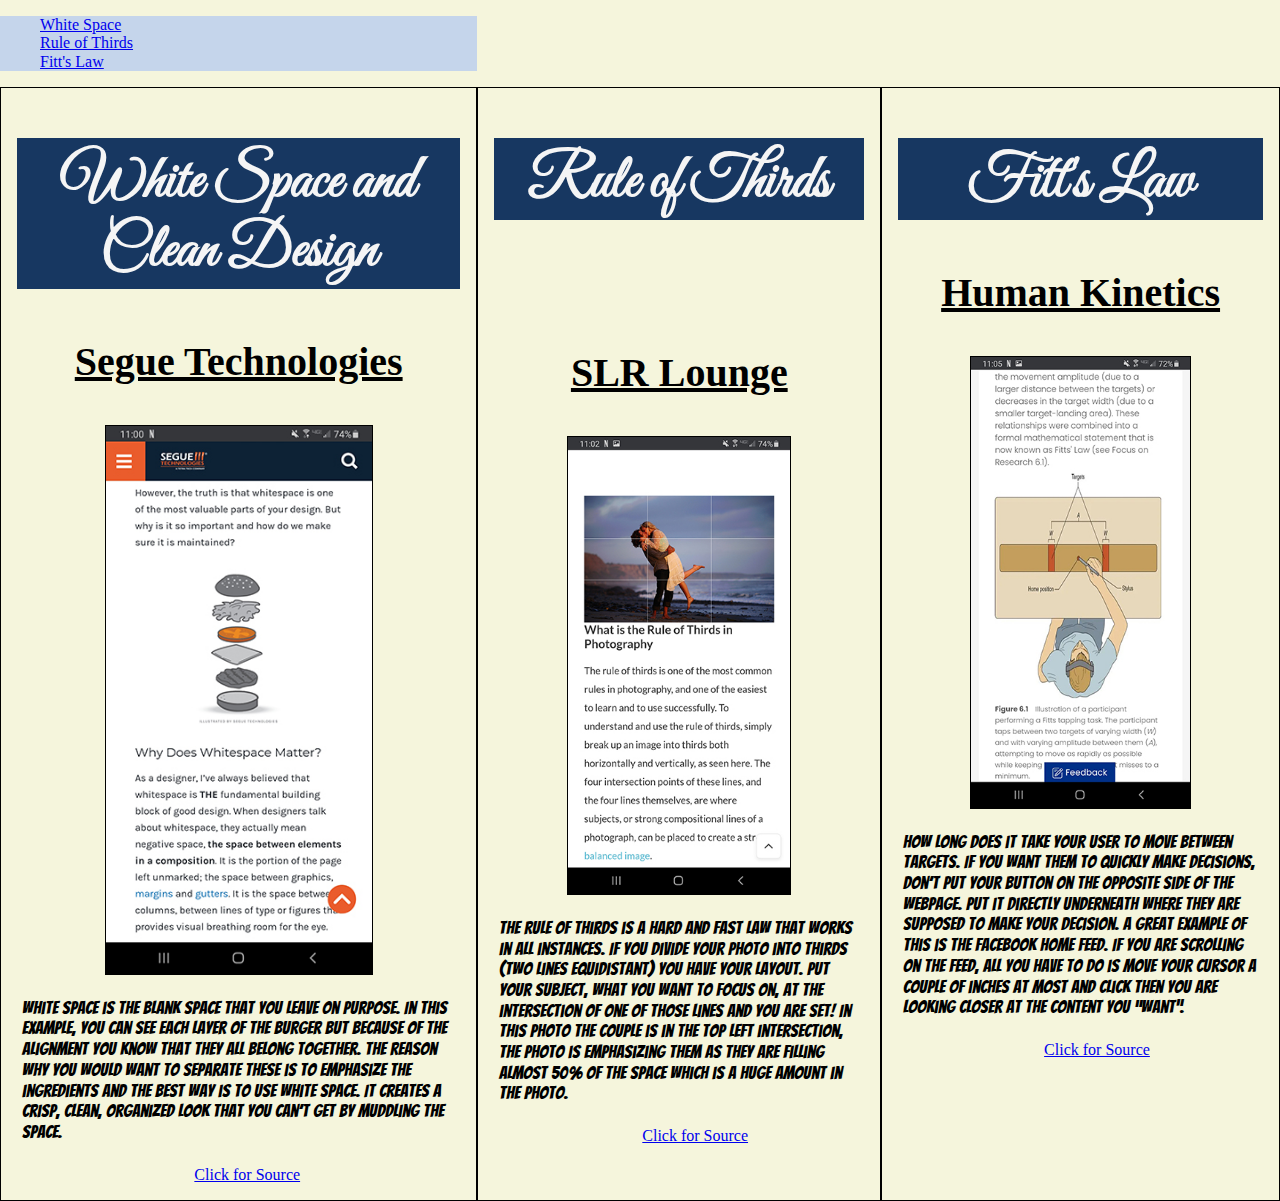
<file: lesson2/design-principles.html>
<!DOCTYPE html>
<html lang="en-us">
  <head>
    <title>Design Elements</title>
    <meta name="viewport" content="width=device-width, initial-scale=1.0" />
    <meta name="" content="" />

    <!-- Bangers Font from Google for paragraphs-->
    <link rel="preconnect" href="https://fonts.gstatic.com" />
    <link
      href="https://fonts.googleapis.com/css2?family=Bangers&display=swap"
      rel="stylesheet"
    />

    <!-- Great Vibes font from Google for Headers -->
    <link rel="preconnect" href="https://fonts.gstatic.com" />
    <link
      href="https://fonts.googleapis.com/css2?family=Great+Vibes&display=swap"
      rel="stylesheet"
    />
    <!-- Links to CSS including Normalize -->
    <link rel="stylesheet" href="normalize.css" />
    <link rel="stylesheet" href="small.css" />
  </head>

  <body>
    <section id="container">
      <ul>
        <li><a href="#White">White Space</a></li>
        <li><a href="#Rule">Rule of Thirds</a></li>
        <li><a href="#Fitts">Fitt's Law</a></li>
      </ul>
      <!-- White Space and Clean Design Section -->

      <div id="White">
        <h2 class="Header2">White Space and Clean Design</h2>
        <h3 class="Header3">Segue Technologies</h3>
        <img
          class="images"
          src="../images/whitespace.jpg"
          alt="Web Page displaying white space"
        />
        <p class="Para">
          White space is the blank space that you leave on purpose. In this
          example, you can see each layer of the burger but because of the
          alignment you know that they all belong together. The reason why you
          would want to separate these is to emphasize the ingredients and the
          best way is to use white space. It creates a crisp, clean, organized
          look that you can’t get by muddling the space.
        </p>
        <a
          class="source"
          href="https://www.seguetech.com/whitespace-web-design/"
          >Click for Source</a
        >
        <br />
      </div>

      <!-- Rule of Thirds Section -->
      <div id="Rule">
        <h2 class="Header2">Rule of Thirds</h2>

        <h3 class="Header3" id="RuleHeader">SLR Lounge</h3>
        <img
          class="images"
          src="../images/ruleofthirds.jpg"
          alt="9-Grid picture showing the rule of thirds"
        />
        <p class="Para">
          The Rule of Thirds is a hard and fast law that works in all instances.
          If you divide your photo into thirds (two lines equidistant) you have
          your layout. Put your subject, what you want to focus on, at the
          intersection of one of those lines and you are set! In this photo the
          couple is in the top left intersection, the photo is emphasizing them
          as they are filling almost 50% of the space which is a huge amount in
          the photo.
        </p>
        <a
          class="source"
          href="https://www.slrlounge.com/glossary/rule-of-thirds-definition/"
          >Click for Source</a
        ><br />
      </div>

      <!-- Fitt's Law Section -->
      <div id="Fitts">
        <h2 class="Header2">Fitt's Law</h2>

        <h3 class="Header3">Human Kinetics</h3>
        <img
          class="images"
          src="../images/fittslaw.jpg"
          alt="man at desk with distinct points that his hand has to travel between"
        />
        <p class="Para">
          How long does it take your user to move between targets. If you want
          them to quickly make decisions, don’t put your button on the opposite
          side of the webpage. Put it directly underneath where they are
          supposed to make your decision. A great example of this is the
          Facebook Home Feed. If you are scrolling on the feed, all you have to
          do is move your cursor a couple of inches at most and click then you
          are looking closer at the content you “want”.
        </p>
        <a
          class="source"
          href="https://us.humankinetics.com/blogs/excerpt/understanding-fitts-law#:~:text=In%20brief%2C%20Fitts'%20Law%20tells,to%20target%20width%20(W)."
          >Click for Source</a
        >
        <br />
      </div>
    </section>
  </body>
</html>
</file>
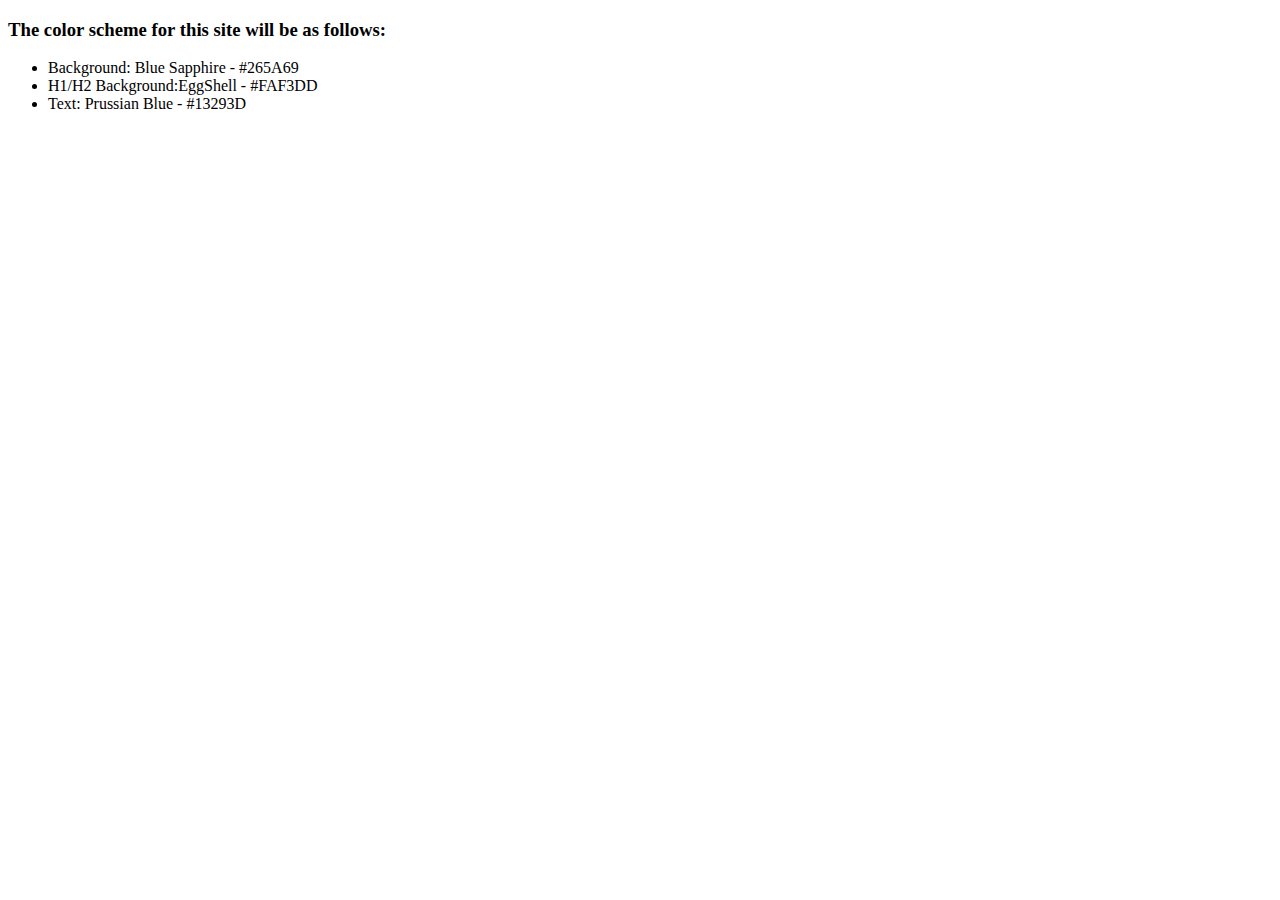
<file: lesson3/color-scheme.html>
<!DOCTYPE html>
<html lang="en">
  <head>
    <meta charset="UTF-8" />
    <meta name="viewport" content="width=device-width, initial-scale=1.0" />
    <title>Weather Website Color Scheme</title>
  </head>
  <body>
    <h3>The color scheme for this site will be as follows:</h3>
    <ul>
      <li>Background: Blue Sapphire - #265A69</li>
      <li>H1/H2 Background:EggShell - #FAF3DD</li>
      <li>Text: Prussian Blue - #13293D</li>
    </ul>
  </body>
</html>
</file>
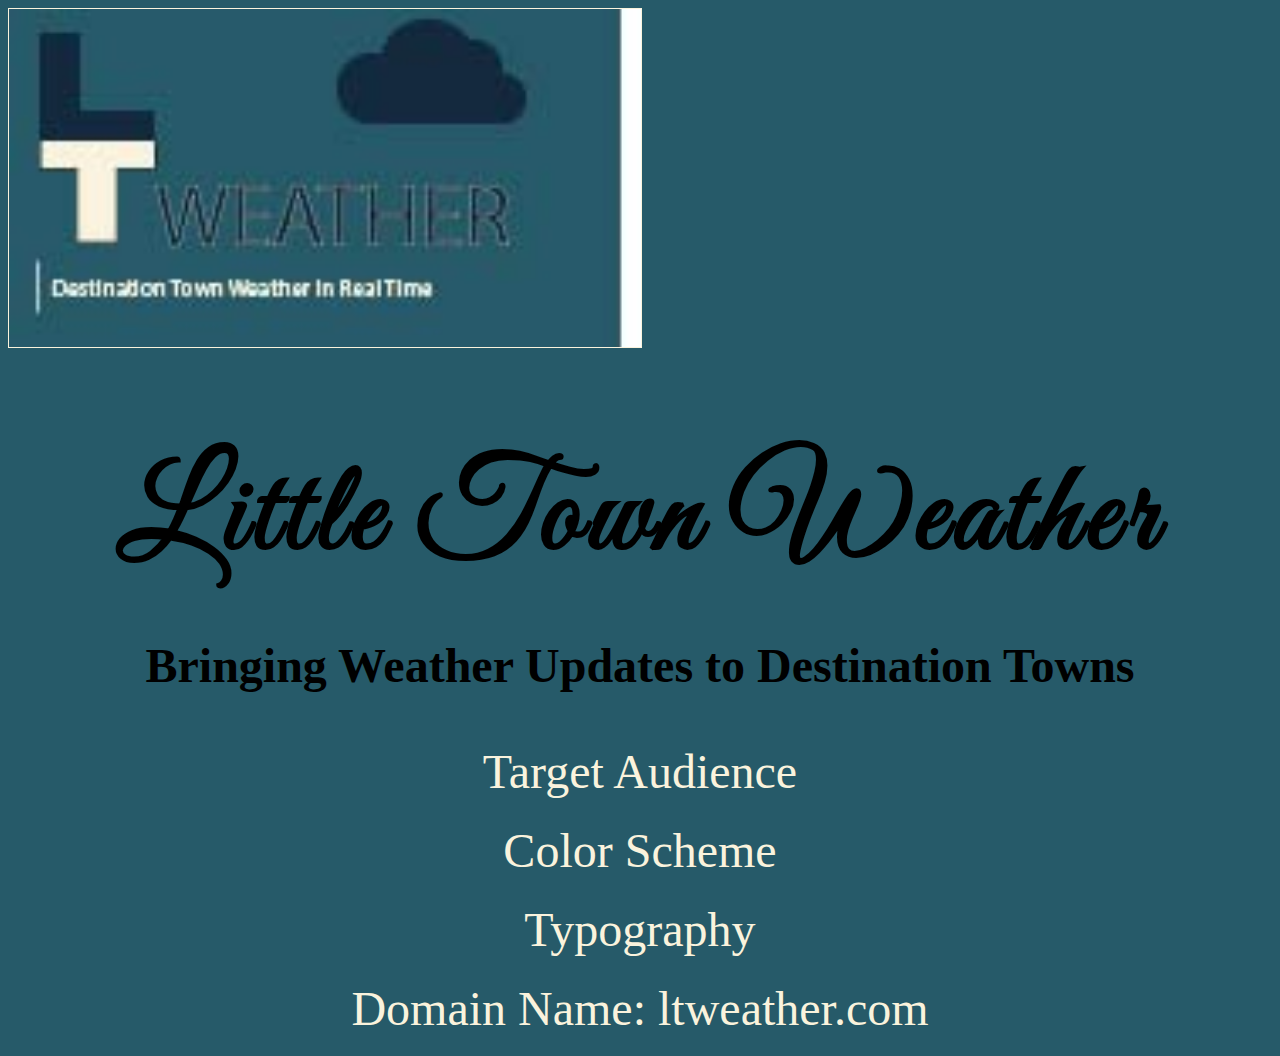
<file: lesson3/weatherindex.html>
<!DOCTYPE html>
<html lang="en">
  <head>
    <meta charset="UTF-8" />
    <meta name="viewport" content="width=device-width, initial-scale=1.0" />
    <meta
      name="description"
      content="An assessment website showcasing programming skills by utilizing local weather."
    />

    <title>Little Town Weather</title>

    <!-- CSS Styling -->
    <link rel="stylesheet" href="../css/Wsmall.css" />
    <link rel="stylesheet" href="../css/Wmedium.css" />
    <link rel="stylesheet" href="../css/Wlarge.css" />

    <!-- Bangers Font from Google for paragraphs-->
    <link rel="preconnect" href="https://fonts.gstatic.com" />
    <link
      href="https://fonts.googleapis.com/css2?family=Bangers&display=swap"
      rel="stylesheet"
    />

    <!-- Great Vibes font from Google for Headers -->
    <link rel="preconnect" href="https://fonts.gstatic.com" />
    <link
      href="https://fonts.googleapis.com/css2?family=Great+Vibes&display=swap"
      rel="stylesheet"
    />
  </head>

  <body>
    <header>
      <img
        id="Wlogo"
        src="../images/WeatherWebsiteLogo.jpg"
        alt="Block L & T with a Cloud"
      />

      <h1>Little Town Weather</h1>
      <h2>Bringing Weather Updates to Destination Towns</h2>

      <nav id="styleinfo">
        <ul>
          <li><a href="target-audience.html">Target Audience</a></li>
          <li><a href="color-scheme.html">Color Scheme</a></li>
          <li><a href="typography.html">Typography</a></li>
          <li><a href="#">Domain Name: ltweather.com</a></li>
        </ul>
      </nav>
    </header>
  </body>
</html>
</file>
<file: lesson2/small.css>
/*Great Vibes Font font-family: 'Great Vibes', cursive; */
/* Bangers Font    font-family: "Bangers", cursive;*/

/* Phone/Small View */

body {
  background-color: beige;
}
#container {
  display: grid;
}
.Para {
  font-family: "Bangers", cursive;
  font-size: large;
  padding: 5px;
}
.Header2 {
  font-family: "Great Vibes", cursive;
  font-size: 60px;
  text-align: center;
}

.Header3 {
  text-align: center;
  font-size: 40px;
  outline-color: black;
  text-decoration: underline;
}

.images {
  display: block;
  max-width: 60%;
  margin-left: auto;
  margin-right: auto;
  border: 1px solid black;
}

.Header2 {
  color: green;
}

#container ul {
  background-color: #c5d5eb;
  padding-right: 10px;
  list-style-type: none;
}

#White {
  grid-column: 1/2;
  border: 1px solid black;
  padding-right: 1rem;
  padding-left: 1rem;
  padding-bottom: 1rem;
}

#Rule {
  border-right: 1px solid black;
  border-left: 1px solid black;
  padding-bottom: 1rem;
}

#Fitts {
  border: 1px solid black;
  padding-right: 1rem;
  padding-left: 1rem;
  padding-bottom: 1rem;
}

/* Tablet (portrait tablets and large phones, 600px and up) */
@media only screen and (min-width: 600px) {
  main {
    grid-template-columns: 1fr, 1fr;
  }

  .Header2 {
    color: whitesmoke;
    background-color: #173761;
    padding: 3px;
    padding-top: 10px;
  }

  nav {
    display: none;
  }

  #Rule {
    grid-column: 3/4;
    border: 1px solid black;
    padding-right: 1rem;
    padding-left: 1rem;
  }
}

/* #RuleHeader {
  margin-top: ;
} */

.source {
  padding-left: 40%;
}

/* Large devices (laptops/desktops, 992px and up) */
@media only screen and (min-width: 992px) {
  main {
    grid-template-columns: 1fr, 1fr, 1fr;
  }

  nav {
    display: none;
  }

  .Header2 {
    color: whitesmoke;
  }

  #RuleHeader {
    padding-top: 5rem;
  }

  #Fitts {
    grid-column: 4/5;
    border: 1px solid black;
    padding-right: 1rem;
    padding-left: 1rem;
  }
}
</file>
<file: css/Wsmall.css>
body {
  background-color: #265a69;
}

h1 {
  font-family: "Great Vibes", cursive;
  font-size: 60px;
  text-align: center;
  letter-spacing: 2px;
  margin-bottom: 3px;
}

h2 {
  text-align: center;
}

h3 {
  text-align: center;
}

p {
  font-family: "Bangers", cursive;
  font-size: large;
  padding: 5px;
}

#Wlogo {
  width: 50%;
  border: 1px solid #faf3dd;
  min-width: 15%;
}

#stylepage {
  background-color: #faf3dd;
  text-align: center;
  box-shadow: 0 2px 15px gray;
}

nav ul {
  list-style-type: none;
  margin: 0;
  padding: 0;
  overflow: hidden;
}

nav li a {
  display: block;
  color: #13293d;
  text-align: center;
  padding: 0.75rem;
  text-decoration: none;
  font-size: 0.95rem;
  color: #faf3dd;
}

nav a:hover {
  background-color: #faf3dd;
  color: black;
}

/* Specifically for Color Page */
#backgroundcolor {
  background-color: white;
  font-weight: bold;
  color: #265a69;
  max-width: 40%;
}

#h1h2color {
  color: #faf3dd;
}

#textcolor {
  background-color: white;
  font-weight: bold;
  color: #13293d;
  max-width: 40%;
}

/* Specifically for Target Audience */
.targetpersona {
  color: #faf3dd;
  font-size: 3rem;
}

.scenarios {
  color: #13293d;
  text-decoration: underline;
  font-size: 3rem;
  margin-left: 2rem;
  margin-right: 2rem;
  letter-spacing: 2px;
}
</file>
<file: css/Wmedium.css>
@media only screen and (min-width: 32.5em) {
  h1 {
    font-size: 6em;
  }
  p {
    font-size: 2em;
    text-align: center;
  }
}
</file>
<file: css/Wlarge.css>
@media only screen and (min-width: 900px) {
  nav ul li a {
    font-size: 3rem;
    margin-left: auto;
    margin-right: auto;
  }
  h1 {
    font-size: 8rem;
    letter-spacing: 6px;
  }

  h2 {
    font-size: 3rem;
  }
}
</file>
